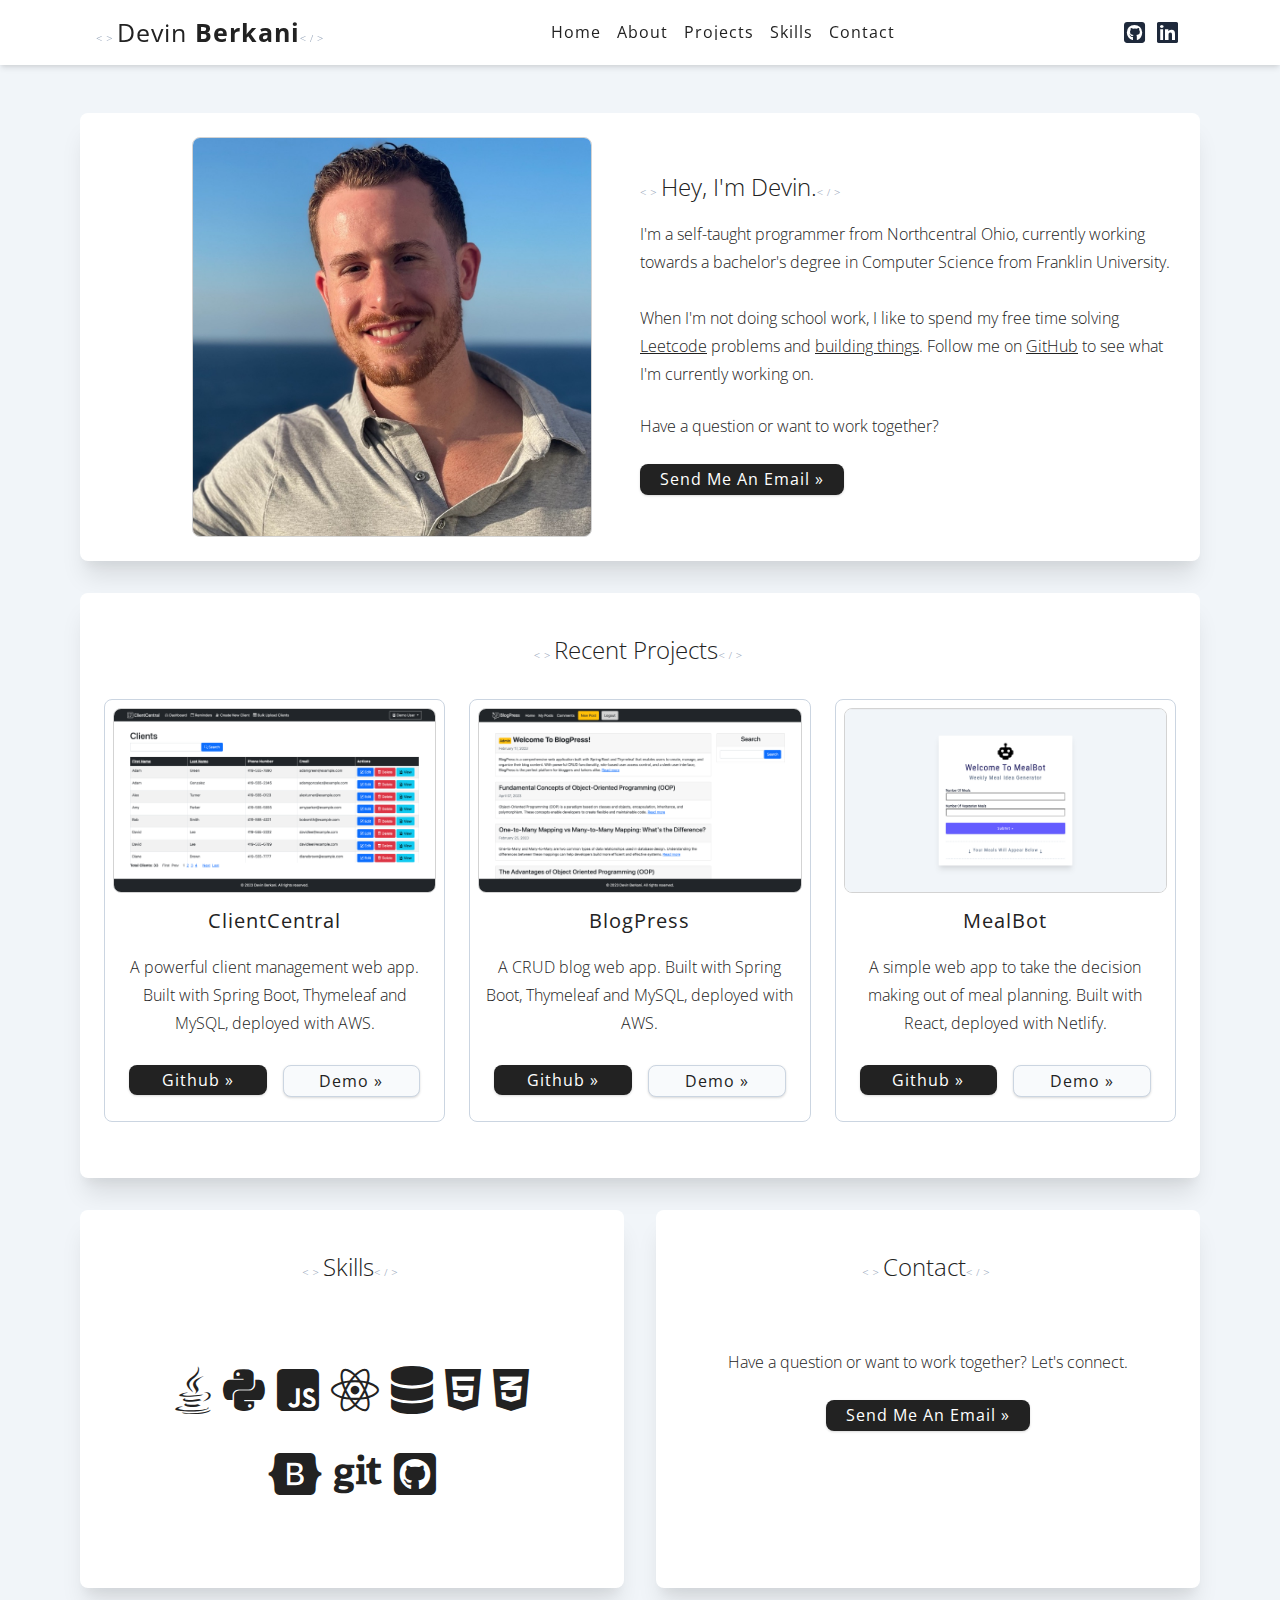
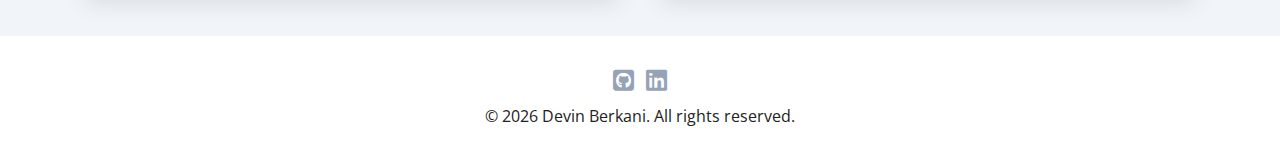
<file: index.html>
<!DOCTYPE html>
<html lang="en">
<head>
    <meta charset="UTF-8"/>
    <meta http-equiv="X-UA-Compatible" content="IE=edge"/>
    <meta name="viewport" content="width=device-width, initial-scale=1.0"/>
    <title>Devin Berkani | Software Developer</title>
    <!-- canonical tag -->
    <link rel="canonical" href="https://devinberkani.com"/>
    <!-- favicon -->
    <link rel="icon" type="image/x-icon" href="./favicon.ico">
    <!-- normalize -->
    <link rel="stylesheet" href="./normalize.css"/>
    <!-- font-awesome -->
    <link
            rel="stylesheet"
            href="https://cdnjs.cloudflare.com/ajax/libs/font-awesome/6.1.1/css/all.min.css"
    />
    <!-- main css -->
    <link rel="stylesheet" href="./main.css"/>
</head>
<body>
<nav>
    <div class="nav-center">
        <!-- nav header -->
        <div class="nav-header">
            <a style="text-decoration: none; color: #222" href="https://devinberkani.com"><h4 class="logo">
                <span class="tags">&lt;&gt;</span>Devin
                <span class="berkani">Berkani</span
                ><span class="tags">&lt;/&gt;</span>
            </h4></a>
            <button type="button" class="nav-toggle">
                <i class="fas fa-bars"></i>
            </button>
        </div>
        <!-- links -->
        <ul class="links">
            <li><a href="#home">home</a></li>
            <li><a href="#about">about</a></li>
            <li><a href="#projects">projects</a></li>
            <li><a href="#skills">skills</a></li>
            <li><a href="#contact">contact</a></li>
            <!-- mobile social media -->
            <span class="mobile-social-icons">
          <li>
            <a href="https://github.com/devinberkani">
              <i class="fa-brands fa-github-square"></i>
            </a>
          </li>

          <li>
            <a href="https://www.linkedin.com/in/devin-berkani-789556104/">
              <i class="fab fa-linkedin"></i>
            </a>
          </li>

                <!-- <li>
                  <a href="https://twitter.com/devinberkani">
                    <i class="fab fa-twitter-square"></i>
                  </a>
                </li> -->
          </span>
        </ul>
        <!-- desktop social media -->
        <ul class="desktop-social-icons">
            <li>
                <a href="https://github.com/devinberkani">
                    <i class="fa-brands fa-github-square"></i>
                </a>
            </li>

            <li>
                <a href="https://www.linkedin.com/in/devin-berkani-789556104/">
                    <i class="fab fa-linkedin"></i>
                </a>
            </li>

            <!-- <li>
              <a href="https://twitter.com/devinberkani">
                <i class="fab fa-twitter-square"></i>
              </a>
            </li> -->
        </ul>
    </div>
</nav>
<main id="home">
    <!-- about section -->
    <div id="about" class="about">
        <div class="about-img">
            <img class="img" src="devin-berkani.png" alt=""/>
        </div>
        <div>
            <p>
          <span class="tags">&lt;&gt;</span
          ><span class="section-title">Hey, I'm Devin.</span
            ><span class="tags">&lt;/&gt;</span><br/>
                I'm a self-taught programmer from Northcentral Ohio, currently working towards a bachelor's degree in
                Computer Science from Franklin University. <br/><br/>When I'm not doing school work, I like to spend my
                free time solving <a style="text-decoration: underline; color: #222"
                                     href="https://leetcode.com/devinberkani" target="_blank">Leetcode</a> problems and
                <a style="text-decoration: underline; color: #222"
                   href="https://blogpress.devinberkani.com" target="_blank">building things</a>. Follow me on <a
                    style="text-decoration: underline; color: #222"
                    href="https://github.com/devinberkani" target="_blank">GitHub</a> to see what
                I'm currently working on.
            <p>Have a question or want to work together?</p>
            <a href="mailto:devinberkani@gmail.com">
                <button class="btn">send me an email »</button>
            </a>
            </p>
        </div>
    </div>

    <!-- projects -->
    <div id="projects" class="projects">
        <p class="projects-title">
          <span class="tags">&lt;&gt;</span
          ><span class="section-title">recent projects</span
        ><span class="tags">&lt;/&gt;</span><br/>
        </p>
        <!-- all image sizes should be 5x7 dimensions -->
        <div class="project-cards">
            <div class="card">
                <img class="img" src="./clientcentral.png" alt=""/>
                <h5>ClientCentral</h5>
                <p class="project-description">A powerful client management web app. Built with Spring Boot, Thymeleaf and MySQL,
                    deployed with AWS.</p>
                <div class="view-project-btn-container">
                    <a href="https://github.com/devinberkani/clientcentral" target="_blank">
                        <button class="btn">github »</button>
                    </a><a href="https://clientcentral.devinberkani.com/" target="_blank">
                    <button class="btn btn-hipster">demo »</button>
                </a>
                </div>
            </div>
            <div class="card">
                <img class="img" src="./blogpress.png" alt=""/>
                <h5>BlogPress</h5>
                <p class="project-description">A CRUD blog web app. Built with Spring Boot, Thymeleaf and MySQL,
                    deployed with AWS.</p>
                <div class="view-project-btn-container">
                    <a href="https://github.com/devinberkani/blogpress" target="_blank">
                        <button class="btn">github »</button>
                    </a><a href="https://blogpress.devinberkani.com/" target="_blank">
                    <button class="btn btn-hipster">demo »</button>
                </a>
                </div>
            </div>
            <div class="card">
                <img class="img" src="./mealbot.png" alt=""/>
                <h5>MealBot</h5>
                <p class="project-description">A simple web app to take the decision making out of meal
                    planning. Built with React, deployed with Netlify.</p>
                <div class="view-project-btn-container">
                    <a href="https://github.com/devinberkani/mealbot" target="_blank">
                        <button class="btn">github »</button>
                    </a><a href="https://mealbot.devinberkani.com/" target="_blank">
                    <button class="btn btn-hipster">demo »</button>
                </a>
                </div>
            </div>
        </div>
    </div>

    <!-- skills -->
    <div id="skills" class="skills">
        <p class="skills-title">
          <span class="tags">&lt;&gt;</span
          ><span class="section-title">skills</span
        ><span class="tags">&lt;/&gt;</span><br/>
        </p>
        <div class="skills-icons">
            <i class="fa-brands fa-java"></i>
            <i class="fa-brands fa-python"></i>
            <i class="fa-brands fa-js-square"></i>
            <i class="fa-brands fa-react"></i>
            <i class="fa-solid fa-database"></i>
            <i class="fa-brands fa-html5"></i>
            <i class="fa-brands fa-css3-alt"></i>
            <i class="fa-brands fa-bootstrap"></i>
            <i class="fa-brands fa-git"></i>
            <i class="fa-brands fa-github-square"></i>
        </div>
    </div>

    <!-- contact -->
    <div id="contact" class="contact">
        <p class="contact-title">
          <span class="tags">&lt;&gt;</span
          ><span class="section-title">contact</span
        ><span class="tags">&lt;/&gt;</span><br/>
        </p>
        <div class="contact-info">
            <p>Have a question or want to work together? Let's connect.</p>
            <a href="mailto:devinberkani@gmail.com">
                <button class="btn">send me an email »</button>
            </a>
        </div>
    </div>

    <!-- <div class="grid-section-title"></div><span class="tags">&lt;&gt;</span
          ><span class="section-title">about me</span
          ><span class="tags">&lt;/&gt;</span></div> -->
</main>
<footer class="footer">
    <div class="footer-center">
        <ul class="footer-social-icons">
            <li>
                <a href="https://github.com/devinberkani">
                    <i class="fa-brands fa-github-square"></i>
                </a>
            </li>

            <li>
                <a href="https://www.linkedin.com/in/devin-berkani-789556104/">
                    <i class="fab fa-linkedin"></i>
                </a>
            </li>

            <!-- <li>
              <a href="https://twitter.com/devinberkani">
                <i class="fab fa-twitter-square"></i>
              </a>
            </li> -->
        </ul>
        ©
        <script>document.write(new Date().getFullYear())</script>
        <a style="text-decoration: none; color: #222" href="https://devinberkani.com">Devin Berkani</a>. All rights
        reserved.
    </div>
</footer>
<script src="./toggle.js"></script>
</body>
</html>
</file>
<file: main.css>
/* fonts */

@import url('https://fonts.googleapis.com/css2?family=Open+Sans&display=swap');

/* 
===============
Global Styles
=============== 
*/

*,
::after,
::before {
  margin: 0;
  padding: 0;
  box-sizing: border-box;
}

html {
  font-size: 100%;
} /*16px*/

:root {
  /* colors */
  --primary-100: #d3d3d3;
  --primary-200: #a7a7a7;
  --primary-300: #7a7a7a;
  --primary-400: #4e4e4e;
  --primary-500: #222222;
  --primary-600: #1b1b1b;
  --primary-700: #141414;
  --primary-800: #0e0e0e;
  --primary-900: #070707;

  /* grey */
  --grey-50: #f8fafc;
  --grey-100: #f1f5f9;
  --grey-200: #e2e8f0;
  --grey-300: #cbd5e1;
  --grey-400: #94a3b8;
  --grey-500: #64748b;
  --grey-600: #475569;
  --grey-700: #334155;
  --grey-800: #1e293b;
  --grey-900: #0f172a;
  /* rest of the colors */
  --black: #222;
  --white: #fff;
  --red-light: #f8d7da;
  --red-dark: #842029;
  --green-light: #d1e7dd;
  --green-dark: #0f5132;

  /* fonts  */
  --headingFont: 'Open Sans', sans-serif;
  --bodyFont: 'Open Sans', sans-serif;
  --small-text: 0.875rem;
  --extra-small-text: 0.7rem;
  /* rest of the vars */
  --backgroundColor: var(--grey-100);
  --textColor: var(--black);
  --borderRadius: 0.5rem;
  --letterSpacing: 1px;
  --transition: 0.3s ease-in-out all;
  --max-width: 1120px;
  --fixed-width: 600px;

  /* box shadow*/
  --shadow-1: 0 1px 3px 0 rgba(0, 0, 0, 0.1), 0 1px 2px 0 rgba(0, 0, 0, 0.06);
  --shadow-2: 0 4px 6px -1px rgba(0, 0, 0, 0.1),
    0 2px 4px -1px rgba(0, 0, 0, 0.06);
  --shadow-3: 0 10px 15px -3px rgba(0, 0, 0, 0.1),
    0 4px 6px -2px rgba(0, 0, 0, 0.05);
  --shadow-4: 0 20px 25px -5px rgba(0, 0, 0, 0.1),
    0 10px 10px -5px rgba(0, 0, 0, 0.04);
}

body {
  background: var(--backgroundColor);
  font-family: var(--bodyFont);
  font-weight: 400;
  line-height: 1.75;
  color: var(--textColor);
}

p {
  margin-bottom: 1.5rem;
  max-width: 40em;
  font-weight: 300;
}

h1,
h2,
h3,
h4,
h5 {
  margin: 0;
  margin-bottom: 1.38rem;
  font-family: var(--headingFont);
  font-weight: 400;
  line-height: 1.3;
  text-transform: capitalize;
  letter-spacing: var(--letterSpacing);
}

h1 {
  margin-top: 0;
  font-size: 3.052rem;
}

h2 {
  font-size: 2.441rem;
}

h3 {
  font-size: 1.953rem;
}

h4 {
  font-size: 1.563rem;
}

h5 {
  font-size: 1.25rem;
}

small,
.text-small {
  font-size: var(--small-text);
}

a {
  text-decoration: none;
}
ul {
  list-style-type: none;
  padding: 0;
}

.img {
  width: 100%;
  display: block;
  object-fit: cover;
  border: 1px solid #d3d3d3;
  border-radius: var(--borderRadius);
}
/* buttons */

.btn {
  cursor: pointer;
  color: var(--white);
  background: var(--primary-500);
  border: transparent;
  border-radius: var(--borderRadius);
  letter-spacing: var(--letterSpacing);
  padding: 0.375rem 1.25rem;
  box-shadow: var(--shadow-1);
  transition: var(--transition);
  text-transform: capitalize;
  display: inline-block;
}
.btn:hover {
  background: var(--primary-400);
  box-shadow: var(--shadow-3);
}
.btn-hipster {
  color: var(--primary-500);
  background: var(--grey-50);
  border: 1px solid var(--grey-300);
}
.btn-hipster:hover {
  background: var(--grey-200);
}
.btn-block {
  width: 100%;
}

/* alerts */
.alert {
  padding: 0.375rem 0.75rem;
  margin-bottom: 1rem;
  border-color: transparent;
  border-radius: var(--borderRadius);
}

.alert-danger {
  color: var(--red-dark);
  background: var(--red-light);
}
.alert-success {
  color: var(--green-dark);
  background: var(--green-light);
}
/* form */

.form {
  width: 90vw;
  max-width: var(--fixed-width);
  background: var(--white);
  border-radius: var(--borderRadius);
  box-shadow: var(--shadow-2);
  padding: 2rem 2.5rem;
  margin: 3rem auto;
}
.form-label {
  display: block;
  font-size: var(--small-text);
  margin-bottom: 0.5rem;
  text-transform: capitalize;
  letter-spacing: var(--letterSpacing);
}
.form-input,
.form-textarea {
  width: 100%;
  padding: 0.375rem 0.75rem;
  border-radius: var(--borderRadius);
  background: var(--backgroundColor);
  border: 1px solid var(--grey-200);
}

.form-row {
  margin-bottom: 1rem;
}

.form-textarea {
  height: 7rem;
}
::placeholder {
  font-family: inherit;
  color: var(--grey-400);
}
.form-alert {
  color: var(--red-dark);
  letter-spacing: var(--letterSpacing);
  text-transform: capitalize;
}
/* alert */

@keyframes spinner {
  to {
    transform: rotate(360deg);
  }
}

.loading {
  width: 6rem;
  height: 6rem;
  border: 5px solid var(--grey-400);
  border-radius: 50%;
  border-top-color: var(--primary-500);
  animation: spinner 0.6s linear infinite;
}
.loading {
  margin: 0 auto;
}
/* title */

.title {
  margin: 0 auto;
  text-align: center;
}

.title-underline {
  background: var(--primary-500);
  width: 7rem;
  height: 0.25rem;
  margin: 0 auto;
  margin-top: -1rem;
}

/* 
===============
Navbar
=============== 
*/

nav {
  background: var(--white);
  box-shadow: var(--shadow-2);
  line-height: 1;
  position: sticky;
  top: 0;
}

.nav-header {
  display: flex;
  align-items: center;
  justify-content: space-between;
  padding: 1rem;
}

.nav-toggle {
  font-size: 1.5rem;
  padding: 0 0.25rem;
  color: var(--black);
  background: transparent;
  border-color: transparent;
  transition: var(--transition);
  cursor: pointer;
}

.nav-toggle:hover {
  /* transform: rotate(90deg); */
}

.logo {
  margin-bottom: 0;
}

.tags {
  font-family: cursive;
  font-size: var(--extra-small-text);
  color: var(--grey-400);
  letter-spacing: 4px;
}

.logo .berkani {
  font-weight: 700;
}

.desktop-social-icons {
  display: none;
}

.mobile-social-icons {
  display: flex;
}

.mobile-social-icons li a {
  padding-right: 0em;
  font-size: 2em;
  color: var(--grey-800);
  transition: var(--transition);
}

.mobile-social-icons li a:hover {
  color: var(--grey-400);
  background: var(--white);
  padding-left: 1rem;
  cursor: pointer;
}

.links a {
  color: var(--black);
  font-size: 1rem;
  text-transform: capitalize;
  letter-spacing: var(--letterSpacing);
  display: block;
  padding: 0.75rem 1rem;
  transition: var(--transition);
}

.links a:hover {
  background: var(--grey-200);
  padding-left: 1.5rem;
  cursor: pointer;
}

.links {
  margin: 0;
  height: 0;
  overflow: hidden;
  transition: var(--transition);
}

.show-links {
  height: 16.25em;
}

@media screen and (min-width: 800px) {
  .nav-toggle {
    display: none;
  }

  .nav-center {
    max-width: var(--max-width);
    margin: 0 auto;
    display: flex;
    align-items: center;
    justify-content: space-between;
    padding: 1rem;
  }

  .nav-header {
    padding: 0;
  }

  .links {
    height: auto;
    display: flex;
    /* todo height */
  }

  .links a {
    padding: 0;
    margin: 0 0.5rem;
  }

  .links a:hover {
    padding: 0;
    color: var(--grey-400);
    background: transparent;
  }

  .mobile-social-icons {
    display: none;
  }

  .desktop-social-icons {
    display: flex;
  }

  .desktop-social-icons a {
    margin: 0 0.25em;
    font-size: 1.5em;
    color: var(--grey-800);
    transition: var(--transition);
  }

  .desktop-social-icons a:hover {
    color: var(--grey-400);
  }
}

/* 
===============
Section Titles
=============== 
*/

.section-title {
  font-size: 1.5rem;
  line-height: 2.75;
  text-transform: capitalize;
}

/* 
===============
Main Content
=============== 
*/

main {
  display: grid;
  gap: 2em;
  padding: 2em 1em;
  width: 100%;
  max-width: var(--max-width);
  margin: 0 auto;
}

.about,
.projects,
.skills,
.contact {
  background: var(--white);
  padding: 1.5em;
  box-shadow: var(--shadow-4);
  border-radius: var(--borderRadius);
}

/* about */

.about-img {
  margin-bottom: 1em;
  max-width: 400px;
  margin-right: auto;
  margin-left: auto;
  margin-bottom: 2em;
}

/* projects */

.projects-title {
  text-align: center;
}

.card {
  border: 1px solid var(--grey-300);
  border-radius: var(--borderRadius);
  margin-bottom: 2em;
  padding: 0.5em;
}

.card h5 {
  text-align: center;
  margin: 0.75em;
}

.project-description {
  text-align: center;
  padding: 0.25em;
}

.view-project-btn-container {
  display: grid;
  grid-template-columns: 1fr;
  text-align: center;
  justify-content: center;
  margin: 1em;
}
.view-project-btn-container .btn {
  width: 75%;
  margin: 0.35em;
}

/* skills */

.skills-title {
  text-align: center;
}

.skills-icons {
  font-size: 3em;
  text-align: center;
  margin: 1em;
}

/* contact */

.contact {
  text-align: center;
}

@media screen and (min-width: 800px) {
  main {
    grid-template-columns: 1fr 1fr;
    grid-template-areas:
      'about about'
      'projects projects'
      'skills contact';
  }

  /* about */

  .about {
    grid-area: about;
    display: grid;
    grid-template-columns: 1fr 1fr;
    justify-content: center;
    align-items: center;
  }

  .about-img {
    margin-bottom: 0;
    margin-right: 3em;
  }

  /* projects */

  .projects {
    grid-area: projects;
    display: grid;
    grid-template-columns: 1fr;
    grid-template-rows: 1fr;
    grid-template-areas:
      'title'
      'project';
  }

  .projects-title {
    grid-area: title;
    margin: 0 auto;
  }

  .project-cards {
    margin-top: 1em;
    grid-area: project;
    display: grid;
    grid-template-columns: 1fr 1fr;
    column-gap: 1.5em;
  }

  /* skills */

  .skills {
    grid-area: skills;
  }

  /* contact */

  .contact {
    grid-area: contact;
  }

  .contact-info {
    padding-top: 1.5em;
  }
}

@media screen and (min-width: 950px) {
  /* projects */

  .project-cards {
    margin-top: 1em;
    grid-area: project;
    display: grid;
    grid-template-columns: 1fr 1fr 1fr;
    column-gap: 1.5em;
  }
  .view-project-btn-container {
    grid-template-columns: 1fr 1fr;
    gap: 1em;
  }
  .view-project-btn-container .btn {
    width: 100%;
    margin: 0;
  }
}

/* 
===============
Footer
=============== 
*/

.footer {
  background: var(--white);
  background: var(--white);
  box-shadow: var(--shadow-2);
  line-height: 1;
}

.footer-center {
  padding: 2em;
  text-align: center;
}

.footer-social-icons {
  display: flex;
  justify-content: center;
  margin-bottom: 1em;
}

.footer-social-icons a {
  margin: 0 0.25em;
  font-size: 1.5em;
  color: var(--grey-400);
  transition: var(--transition);
}

.footer-social-icons a:hover {
  color: var(--grey-800);
}

/* fix main padding */

@media screen and (min-width: 1150px) {
  main {
    padding: 3em 0;
  }
}
</file>
